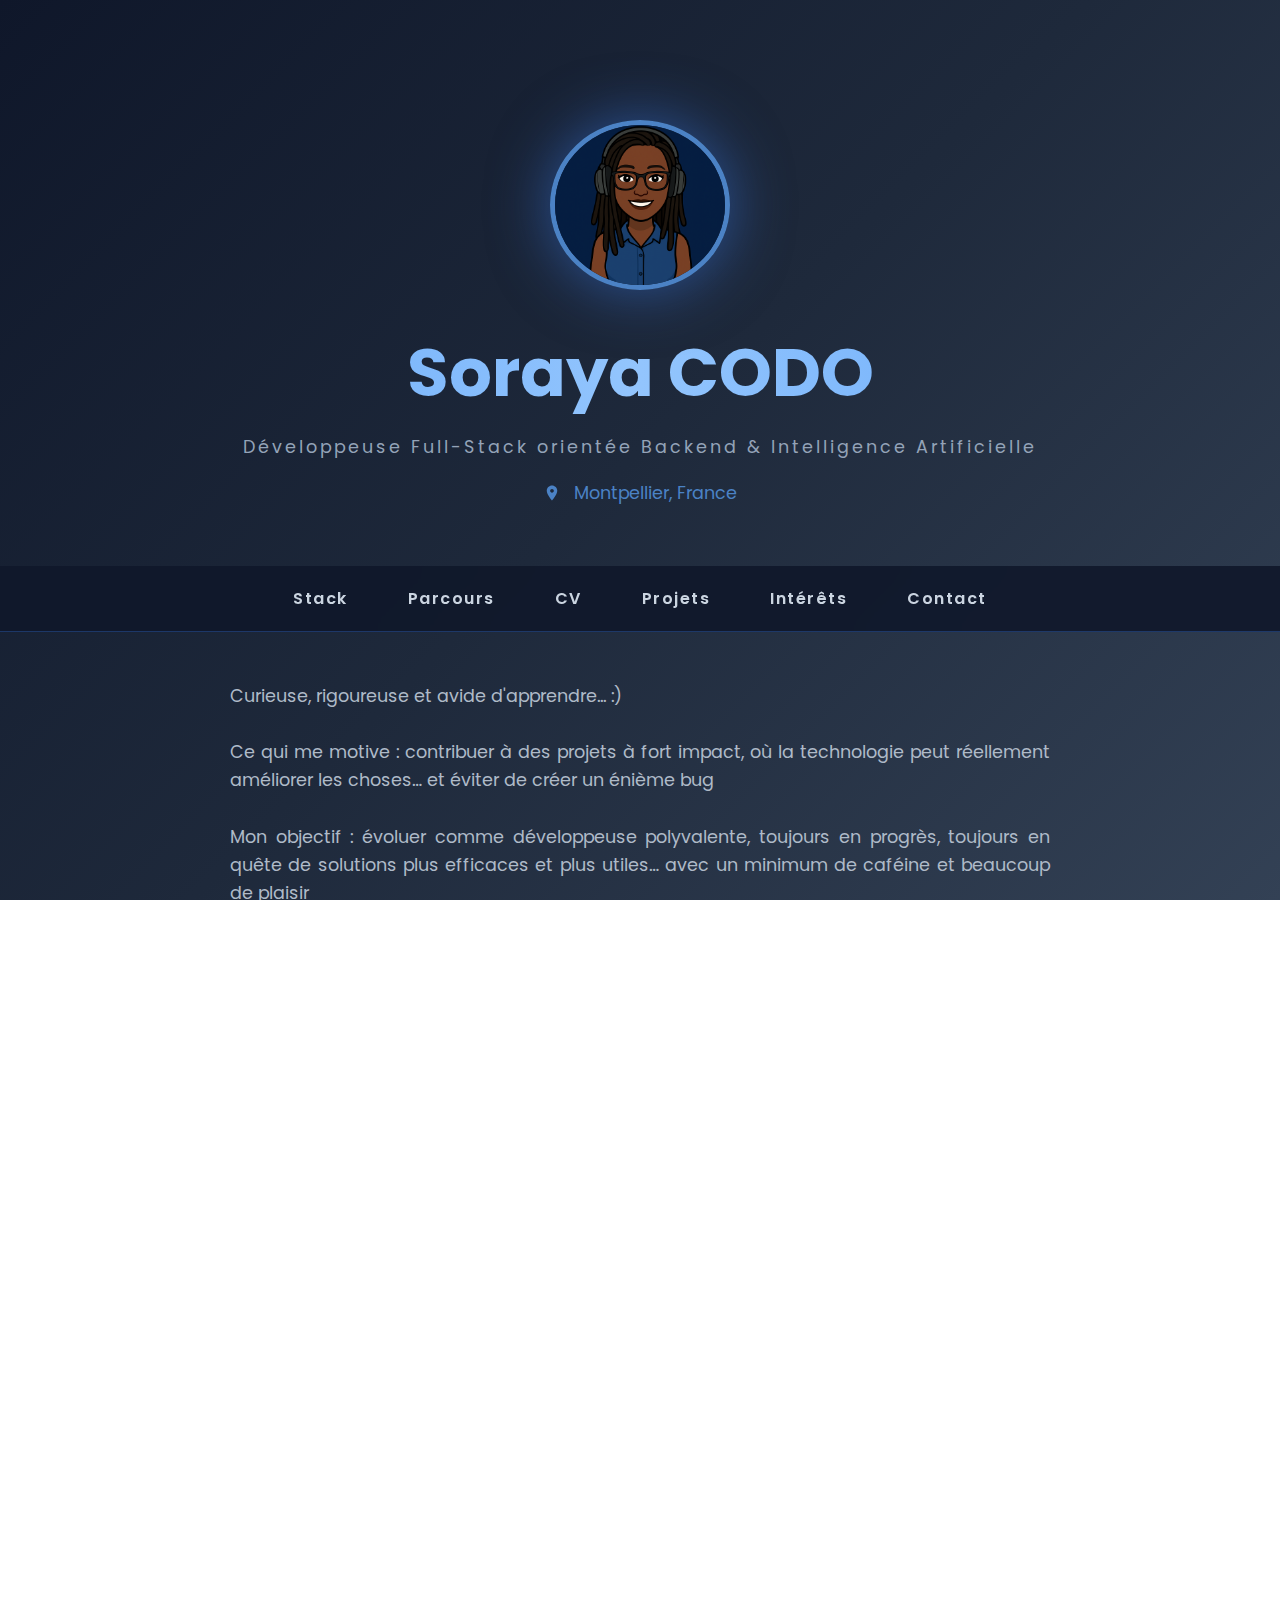
<file: index.html>
<!DOCTYPE html>
<html lang="fr">
<head>
    <meta charset="UTF-8">
    <meta name="viewport" content="width=device-width, initial-scale=1.0">
    <title>Portfolio – Soraya Codo</title>
    <link href="https://fonts.googleapis.com/css2?family=Poppins:wght@300;400;500;600;700&display=swap" rel="stylesheet">
    <style>
        :root {
            --marine: #0f172a;
            --marine-light: #1e293b;
            --box-name: #275a9c;
            --accent: #4b82c5;
            --accent-hover: #60a5fa;
            --text: #e2e8f0;
            --text-light: #94a3b8;
            --card: rgba(30, 41, 59, 0.7);
            --card-hover: rgba(51, 65, 85, 0.95);
        }

        * { margin: 0; padding: 0; box-sizing: border-box; }
        html, body {
            height: 100%;
            background: linear-gradient(135deg, #0f172a 0%, #1e293b 50%, #334155 100%);
            color: var(--text);
            font-family: 'Poppins', sans-serif;
            overflow-x: hidden;
        }
        body { min-height: 100vh; display: flex; flex-direction: column; position: relative; }

        canvas#particles { position: fixed; top: 0; left: 0; width: 100%; height: 100%; z-index: -1; opacity: 0.6; }

        .blob {
            position: absolute; border-radius: 50%; background: radial-gradient(circle, rgba(59,130,246,0.2), transparent);
            filter: blur(90px); z-index: -1; animation: float 25s infinite ease-in-out;
        }
        .blob1 { width: 600px; height: 600px; top: -200px; left: -200px; }
        .blob2 { width: 800px; height: 800px; bottom: -300px; right: -250px; animation-delay: 10s; }

        @keyframes float { 0%,100%{transform:translate(0,0) rotate(0deg)} 50%{transform:translate(100px,-100px) rotate(180deg)} }

        header {
            text-align: center; padding: 120px 20px 60px; position: relative; z-index: 2;
        }
        header img {
            width: 170px; height: 170px; border-radius: 50%; border: 5px solid var(--accent);
            box-shadow: 0 0 60px rgba(59,130,246,0.5); margin-bottom: 25px; object-fit: cover;
        }
        h1 {
            font-size: 4.2rem; font-weight: 700;
            background: linear-gradient(90deg, #60a5fa, #93c5fd, #60a5fa);
            -webkit-background-clip: text; -webkit-text-fill-color: transparent;
        }
        h2 { font-size: 1.1rem; color: var(--text-light); letter-spacing: 3px; font-weight: 400; margin-top: 10px; }

        .location {
            margin-top: 20px; font-size: 1.1rem; color: var(--accent);
        }
        .location svg { width: 18px; height: 18px; margin-right: 8px; vertical-align: -3px; }

        .about {
            text-align: justify; max-width: 900px; margin: 0 auto 80px; padding: 0 20px;
            font-size: 1.1rem; line-height: 1.6; color: #afbac8;
        }

        nav {
            position: sticky; top: 0; z-index: 100; background: rgba(15,23,42,0.9); backdrop-filter: blur(15px);
            padding: 20px 0; border-bottom: 1px solid rgba(59,130,246,0.3);
        }
        nav ul { display: flex; justify-content: center; gap: 60px; list-style: none; flex-wrap: wrap; }
        nav a { color: #cbd5e1; text-decoration: none; font-weight: 600; letter-spacing: 1.5px; position: relative; transition: 0.4s; }
        nav a::after { content: ''; position: absolute; width: 0; height: 2px; bottom: -10px; left: 50%; background: var(--accent); transition: 0.4s; }
        nav a:hover { color: var(--accent); }
        nav a:hover::after { width: 100%; left: 0; }

        .avatar {
            width: 180px;
            border-radius: 50%;
            opacity: 0;
            transition: opacity 0.6s ease-in-out;
        }
        .avatar.loaded { opacity: 1; }

        main { flex: 1; }
        section { padding: 50px 40px; max-width: 1500px; margin: 0 auto; }
        h3 { text-align: center; font-size: 2.5rem; margin-bottom: 70px; color: var(--accent); font-weight: 600; }

        /* === SECTION CV === */
        #cv { text-align: center; padding: 60px 40px; }
        .cv-buttons {
            display: flex; flex-wrap: wrap; gap: 25px; justify-content: center; margin: 50px 0;
        }
        .btn {
            display: inline-flex; align-items: center; gap: 14px; padding: 18px 36px; border-radius: 60px;
            font-weight: 600; font-size: 1.15rem; text-decoration: none; transition: all 0.4s ease;
            box-shadow: 0 12px 35px rgba(75,130,197,0.4);
        }
        .btn-preview {
            background: transparent; color: var(--accent); border: 2.5px solid var(--accent);
        }
        .btn-preview:hover {
            background: var(--accent); color: white; transform: translateY(-6px);
            box-shadow: 0 18px 50px rgba(75,130,197,0.6);
        }
        .btn-download {
            background: var(--accent); color: white;
        }
        .btn-download:hover {
            background: var(--accent-hover); transform: translateY(-6px);
            box-shadow: 0 18px 50px rgba(96,165,250,0.6);
        }
        .btn svg { width: 26px; height: 26px; }

        /* Popup CV */
        #cv-popup {
            display: none; position: fixed; top: 0; left: 0; width: 100%; height: 100%;
            background: rgba(0,0,0,0.95); z-index: 9999; justify-content: center; align-items: center;
            backdrop-filter: blur(15px);
        }
        #cv-popup.active { display: flex; }
        .cv-content {
            background: white; width: 90%; max-width: 1000px; height: 90vh; border-radius: 24px;
            overflow: hidden; box-shadow: 0 40px 120px rgba(0,0,0,0.8); position: absolute;
        }
        .cv-content iframe {
            width: 100%; height: 100%; border: none;
        }
        .cv-close {
            position: absolute; top: 18px; right: 22px; background: rgba(0,0,0,0.7); color: white;
            width: 48px; height: 48px; border-radius: 50%; display: flex; align-items: center; justify-content: center;
            font-size: 2rem; cursor: pointer; z-index: 10; transition: 0.3s;
        }
        .cv-close:hover { background: rgba(0,0,0,0.9); transform: scale(1.1); }

        .grid { display: grid; grid-template-columns: repeat(auto-fit, minmax(340px, 1fr)); gap: 35px; }
        .card { background: var(--card); backdrop-filter: blur(14px); border: 1px solid rgba(59,130,246,0.25); border-radius: 24px; padding: 38px; transition: all 0.5s ease; position: relative; overflow: hidden; }
        .card::before { content: ''; position: absolute; top: 0; left: 0; width: 100%; height: 5px; background: var(--accent); transform: translateX(-100%); transition: 0.8s; }
        .card:hover { transform: translateY(-18px); background: var(--card-hover); border-color: var(--accent); box-shadow: 0 30px 60px rgba(59,130,246,0.3); }
        .card:hover::before { transform: translateX(100%); }
        .card h4 { color: var(--box-name); margin-bottom: 22px; font-size: 1.6rem; }
        .card ul { list-style: none; line-height: 2.6; font-size: 1.02rem; }
        .card li::before { content: '>'; color: var(--accent); font-weight: bold; margin-right: 12px; }

        .timeline { max-width: 800px; margin: 0 auto; position: relative; padding-left: 40px; }
        .timeline::before { content: ''; position: absolute; left: 20px; top: 0; bottom: 0; width: 3px; background: var(--accent); opacity: 0.4; }
        .timeline-item { position: relative; margin-bottom: 60px; padding-left: 40px; }
        .timeline-item::before { content: ''; position: absolute; left: -8px; top: 8px; width: 16px; height: 16px; background: var(--accent); border-radius: 50%; border: 4px solid var(--marine-light); }
        .timeline-item h4 { color: var(--accent); font-size: 1.1rem; margin-bottom: 10px; }
        .timeline-item p { color: var(--text-light); font-size: 1.1rem; line-height: 1.7; }

        .interests { display: grid; grid-template-columns: repeat(auto-fit, minmax(260px, 1fr)); gap: 30px; max-width: 1400px; margin: 0 auto; }
        .interest-card { background: var(--card); border-radius: 20px; padding: 32px 24px; text-align: center; border: 1px solid rgba(59,130,246,0.2); transition: all 0.4s ease; }
        .interest-card:hover { transform: translateY(-12px); border-color: var(--accent); box-shadow: 0 25px 50px rgba(59,130,246,0.25); }
        .interest-card h4 { margin-top: 16px; color: var(--box-name); font-size: 1.3rem; }
        .interest-card p { margin-top: 12px; color: var(--text-light); font-size: 1rem; line-height: 1.6; }

        .projects-grid { display: grid; grid-template-columns: repeat(auto-fit, minmax(320px, 1fr)); gap: 35px; }
        .project-card { background: var(--card); border-radius: 24px; overflow: hidden; cursor: pointer; border: 1px solid rgba(59,130,246,0.2); transition: all 0.5s ease; position: relative; padding: 30px 30px 70px 30px; }
        .project-card:hover { transform: translateY(-15px); border-color: var(--accent); box-shadow: 0 25px 50px rgba(59,130,246,0.25); }
        .project-card h4 { font-size: 1.45rem; color: var(--box-name); margin-bottom: 12px; }
        .project-card p { color: var(--text-light); font-size: 0.98rem; margin-bottom: 20px; }
        .project-card::after { content: "Cliquez pour voir les détails"; position: absolute; bottom: 20px; left: 50%; transform: translateX(-50%); font-size: 0.9rem; color: var(--accent); font-weight: 500; opacity: 0.9; }
        .project-card::before { content: ""; position: absolute; bottom: 22px; left: calc(50% + 80px); width: 10px; height: 10px; border-top: 2.5px solid var(--accent); border-right: 2.5px solid var(--accent); transform: rotate(45deg); opacity: 0.9; }
        .project-card:hover::before { animation: bounce 1.5s infinite; }
        @keyframes bounce { 0%,100%{transform: translateX(0) rotate(45deg)} 50%{transform: translateX(6px) rotate(45deg)} }

        .modal { display: none; position: fixed; top: 0; left: 0; width: 100%; height: 100%; background: rgba(0,0,0,0.95); justify-content: center; align-items: center; z-index: 9999; backdrop-filter: blur(12px); }
        .modal-content { background: #1e293b; padding: 50px; border-radius: 28px; max-width: 800px; width: 90%; max-height: 90vh; overflow-y: auto; border: 2px solid var(--accent); position: relative; box-shadow: 0 20px 80px rgba(59,130,246,0.4); }
        .close { position: absolute; top: 20px; right: 25px; font-size: 2.5rem; color: var(--accent); cursor: pointer; }
        .close:hover { transform: scale(1.2); }

        footer { padding: 70px 20px 40px; text-align: center; background: rgba(15, 23, 42, 0.95); border-top: 1px solid rgba(59,130,246,0.3); }
        footer a { color: var(--accent); text-decoration: none; font-weight: 600; margin: 0 12px; }
        footer p { margin: 20px 0 10px; font-size: 1.2rem; line-height: 2; }
        footer .copyright { margin-top: 30px; font-size: 0.95rem; color: var(--text-light); }

        @media (max-width: 768px) {
            h1 { font-size: 3.2rem; }
            header { padding: 100px 20px 60px; }
            nav ul { gap: 30px; }
            .project-card::after { font-size: 0.85rem; }
            .project-card::before { width: 9px; height: 9px; left: calc(50% + 70px); }
            .cv-buttons { flex-direction: column; align-items: center; }
        }
    </style>
</head>
<body>

<canvas id="particles"></canvas>
<div class="blob blob1"></div>
<div class="blob blob2"></div>

<header>
    <img id="profile-avatar" src="" alt="Avatar" class="avatar loaded">
    <h1>Soraya CODO</h1>
    <h2>Développeuse Full-Stack orientée Backend & Intelligence Artificielle</h2>
    <div class="location">
        <svg fill="currentColor" viewBox="0 0 24 24"><path d="M12 2C8.13 2 5 5.13 5 9c0 5.25 7 13 7 13s7-7.75 7-13c0-3.87-3.13-7-7-7zm0 9.5c-1.38 0-2.5-1.12-2.5-2.5s1.12-2.5 2.5-2.5 2.5 1.12 2.5 2.5-1.12 2.5-2.5 2.5z"/></svg>
        Montpellier, France
    </div>
</header>

<nav>
    <ul>
        <li><a href="#skills">Stack</a></li>
        <li><a href="#education">Parcours</a></li>
        <li><a href="#cv">CV</a></li>
        <li><a href="#projects">Projets</a></li>
        <li><a href="#interests">Intérêts</a></li>
        <li><a href="#contact">Contact</a></li>
    </ul>
</nav>

<main>
    <section class="about" style="padding-top: 50px;">
        <div class="about">
            Curieuse, rigoureuse et avide d'apprendre... :)<br><br>
            Ce qui me motive : contribuer à des projets à fort impact, où la technologie peut réellement améliorer les choses… et éviter de créer un énième bug<br><br>
            Mon objectif : évoluer comme développeuse polyvalente, toujours en progrès, toujours en quête de solutions plus efficaces et plus utiles… avec un minimum de caféine et beaucoup de plaisir
        </div>
    </section>

    <!--SECTION CV -->
    <section id="cv">
        <h3>Mon CV</h3>
        <div class="cv-buttons">
            <a href="#" id="open-cv" class="btn btn-preview">
                <svg fill="currentColor" viewBox="0 0 24 24"><path d="M12 4.5C7 4.5 2.73 7.61 1 12c1.73 4.39 6 7.5 11 7.5s9.27-3.11 11-7.5c-1.73-4.39-6-7.5-11-7.5zM12 17c-2.76 0-5-2.24-5-5s2.24-5 5-5 5 2.24 5 5-2.24 5-5 5zm0-8c-1.66 0-3 1.34-3 3s1.34 3 3 3 3-1.34 3-3-1.34-3-3-3z"/></svg>
                Voir mon CV
            </a>
            <a href="./assets/files/CV_june_Soraya_Codo_data_alternance.pdf" download 
                style="
                        padding:14px 32px;
                        font-size:1.2rem;
                        font-weight:600;
                        background:var(--accent);
                        color:white;
                        text-decoration:none;
                        border-radius:14px;
                        box-shadow:0 8px 25px rgba(59,130,246,0.35);
                        transition:0.25s;
                "
                onmouseover="this.style.transform='scale(1.05)'; this.style.boxShadow='0 12px 32px rgba(59,130,246,0.45)';"
                onmouseout="this.style.transform='scale(1)'; this.style.boxShadow='0 8px 25px rgba(59,130,246,0.35)';"
                >
                    📄 Télécharger mon CV
            </a>
        </div>
    </section>

    <section id="skills">
        <h3>Stack Technologique</h3>
        <div class="grid">
            <div class="card">
                <h4>Langages & Frameworks</h4>
                <ul>
                    <li><strong>C</strong> / <strong>C++</strong></li>
                    <li><strong>Python</strong> – backend, IA, scripts, automatisation</li>
                    <li><strong>Django</strong> + <strong>Django REST Framework</strong></li>
                    <li><strong>JavaScript</strong> / <strong>Node.js</strong></li>
                    <li><strong>ReactJs</strong></li>
                    <li><strong>SQL & DAX (Power BI)</strong></li>
                    <li><strong>HTML</strong> / <strong>CSS</strong></li>
                    <li><strong>Docker</strong> – conteneurisation</li>
                </ul>
            </div>
            <div class="card">
                <h4>Bases de données</h4>
                <ul>
                    <li><strong>MongoDB</strong> (NoSQL)</li>
                    <li><strong>MySQL / PostgreSQL</strong></li>
                    <li>Bases relationnelles via <strong>Django</strong></li>
                    <li>Conception de schémas & migrations</li>
                </ul>
            </div>
            <div class="card">
                <h4>Data • IA • Machine Learning</h4>
                <ul>
                    <li>NumPy • pandas • scikit-learn</li>
                    <li>NLP (traitement du langage naturel)</li>
                    <li>Pipelines complets : scraping → nettoyage → analyse → prédiction</li>
                    <li>Whisper + FFMPEG (transcription audio/vidéo)</li>
                </ul>
            </div>
            <div class="card">
                <h4>Web • Scraping • Automatisation</h4>
                <ul>
                    <li>Scraping avancé (Selenium, requests)</li>
                    <li>Automatisation de tâches répétitives</li>
                    <li>APIs REST • Webhooks • Intégrations tierces</li>
                    <li>OAuth2 (Youtube, Google, Linkedin…)</li>
                    <li><strong>Celery</strong> + Redis (tâches asynchrones)</li>
                </ul>
            </div>
            <div class="card">
                <h4>Outils • DevOps • BI</h4>
                <ul>
                    <li><strong>Power BI</strong></li>
                    <li><strong>Azure</strong> (bases : VMs, Blob, Functions)</li>
                    <li><strong>Git</strong> & GitHub Actions (CI/CD)</li>
                    <li>Docker • Docker Compose</li>
                    <li>Postman • Swagger</li>
                </ul>
            </div>
            <div class="card">
                <h4>Politique de Tests & CI/CD</h4>
                <ul>
                    <li><strong>Tests unitaires :</strong> couverture des fonctions critiques, logique métier, services, utils.</li>
                    <li><strong>Tests fonctionnels :</strong> vérification complète des workflows utilisateur et endpoints API.</li>
                    <li><strong>Tests d’intégration :</strong> interactions entre services, base de données, APIs externes.</li>
                    <li><strong>Mocking & fixtures :</strong> isolation des dépendances, reproductibilité des scénarios.</li>
                    <li><strong>CI/CD :</strong> automatisation des tests, linting et déploiements (GitHub Actions / Docker).</li>
                </ul>
            </div>
            
            <div class="card">
                <h4>Collaboration</h4>
                <ul>
                    <li><strong>Notion</strong>, <strong>Confluence</strong> ou <strong>GitHub Wiki</strong>.</li>
                    <li><strong>Figma</strong></li>
                    <li><strong>Gestion du code & collaboration technique :</strong> collaboration via <strong>GitHub</strong>, <strong>GitLab</strong>, <strong>Azure</strong></li>
                </ul>
            </div>
        </div>
    </section>

    <section id="education">
        <h3>Parcours académique</h3>
        <div class="timeline">
            <div class="timeline-item">
                <h4>Master — Intelligence Artificielle & Data Management</h4>
                <p><strong>IASchool / Nexa Digital School — Lyon</strong></p>
            </div>
            <div class="timeline-item">
                <h4>Cours externes</h4>
                <p>Université de Laval — Mathématiques pour les affaires</p>
                <p>Udemy — PowerBI</p>
            </div>
            <div class="timeline-item">
                <h4>Bachelor — Computer Science</h4>
                <p>Epitech Technology — Pédagogie par projet<br>Développement avancé • Autonomie totale et gestion de projets</p>
            </div>
        </div>
    </section>

    <section id="projects">
        <h3>Quelques projets réalisés</h3>
        <div class="projects-grid" id="projects-container"></div>
    </section>

    <section id="interests">
        <h3>Centres d’intérêt</h3>
        <div class="interests">
            <div class="interest-card">
                <h4>Nature</h4>
                <p>Découvertes de nouveaux paysages et impacts sur l'être humain</p>
            </div>
            <div class="interest-card">
                <h4>Psychologie et santé mentale</h4>
                <p>Comprendre les comportements humains et promouvoir le bien-être</p>
            </div>
            <div class="interest-card">
                <h4>Histoire</h4>
                <p>Civilisations passées et leurs influences sur le présent</p>
            </div>
            <div class="interest-card">
                <h4>Musique</h4>
                <p>Écoute variée et découverte de nouveaux genres avec une préférence pour le Soul, le RnB, le Rap…</p>
            </div>
            <div class="interest-card">
                <h4>Lecture</h4>
                <p>Exploration de divers genres littéraires et développement personnel (Jusqu'ici, gros coup de coeur pour Paulo Coelho, Lise Bourbeau, Mark Manson…)</p>
            </div>
        </div>
    </section>
</main>

<footer id="contact">
    <p>
        <a href="https://www.linkedin.com/in/soraya-codo-537b7b195" target="_blank">LinkedIn</a> •
        <a href="https://github.com/soraya-21" target="_blank">GitHub</a> •
        <a href="https://gitlab.com/Soraya_Anais" target="_blank">GitLab</a>
    </p>
    <p><a href="mailto:sorayacodo4@gmail.com">sorayacodo4@gmail.com</a></p>
    <div class="copyright">© 2025 Soraya Codo – Portfolio personnel</div>
</footer>

<!-- POPUP CV -->
<div id="cv-popup">
    <div class="cv-content">
        <div class="cv-close" id="close-cv">×</div>
        <iframe src="./assets/files/CV_june_Soraya_Codo_data_alternance.pdf" title="CV Soraya Codo"></iframe>
    </div>
</div>

<!-- Modal projets -->
<div id="modal-template" class="modal">
    <div class="modal-content">
        <span class="close">×</span>
        <h3 class="modal-title"></h3>
        <div class="modal-images" style="margin: 20px 0;"></div>
        <p class="modal-desc" style="margin: 30px 0; font-size: 1.1rem; line-height: 1.7;"></p>
        <p class="modal-tech" style="color: var(--accent); font-weight: 600;"></p>
    </div>
</div>

<script>
// Avatar aléatoire
const avatars = [
    "./assets/images/avatar_soraya_blue_1_portfolio.png",
    "./assets/images/avatar_soraya_blue_2_portfolio.png",
    "./assets/images/avatar_soraya_blue_portfolio.png",
    "./assets/images/avatar_soraya_portfolio.png"
];
const imgAvatar = document.getElementById("profile-avatar");
const randomAvatar = avatars[Math.floor(Math.random() * avatars.length)];
imgAvatar.onload = () => imgAvatar.classList.add("loaded");
imgAvatar.src = randomAvatar;

// Popup CV
document.getElementById('open-cv').addEventListener('click', e => {
    e.preventDefault();
    document.getElementById('cv-popup').classList.add('active');
});
document.getElementById('close-cv').addEventListener('click', () => {
    document.getElementById('cv-popup').classList.remove('active');
});
document.getElementById('cv-popup').addEventListener('click', e => {
    if (e.target === document.getElementById('cv-popup')) {
        document.getElementById('cv-popup').classList.remove('active');
    }
});

// Particules + Projets (ton code 100% intact)
const canvas = document.getElementById('particles');
const ctx = canvas.getContext('2d');
canvas.width = window.innerWidth; canvas.height = window.innerHeight;
let particles = []; const num = 120;
class Particle {
    constructor() {
        this.x = Math.random() * canvas.width;
        this.y = Math.random() * canvas.height;
        this.size = Math.random() * 2.5 + 0.8;
        this.speedX = Math.random() * 0.6 - 0.3;
        this.speedY = Math.random() * 0.6 - 0.3;
    }
    update() {
        this.x += this.speedX; this.y += this.speedY;
        if (this.x > canvas.width || this.x < 0) this.speedX *= -1;
        if (this.y > canvas.height || this.y < 0) this.speedY *= -1;
    }
    draw() {
        ctx.fillStyle = 'rgba(59, 130, 246, 0.8)';
        ctx.beginPath();
        ctx.arc(this.x, this.y, this.size, 0, Math.PI * 2);
        ctx.fill();
    }
}
function init() { particles = []; for (let i = 0; i < num; i++) particles.push(new Particle()); }
init();
function animate() {
    ctx.clearRect(0, 0, canvas.width, canvas.height);
    particles.forEach(p => { p.update(); p.draw(); });
    requestAnimationFrame(animate);
}
animate();
window.addEventListener('resize', () => { canvas.width = window.innerWidth; canvas.height = window.innerHeight; init(); });

const projects = [
    { title: "Champions League Stats", short: "Analyse et comparaisons des stats des joueurs par équipe, pays, league...", desc: "Analyse détaillée des performances des joueurs et équipes en Ligue des Champions, avec visualisations et comparaisons avancées.", tech: "Python, Pandas, NumPy, plotly, streamlit", images: ["./assets/images/champiosn_league_4.png", "./assets/images/champiosn_league_2.png"] },
    { title: "PowerBI", short: "Dashboards Power BI + DAX + SQL + Python.", desc: "Dashboards Power BI de monitoring d'activités commerciales", tech: "Power BI, Python, SQL, DAX", images: ["./assets/images/powerBi_adventure_works (1).png", "./assets/images/powerBi_adventure_works (2).png"] },
    { title: "Dashboard Temps Réel – NASA APOD + Météo", short: "Tableau de bord interactif affichant la météo en direct et l’image NASA du jour.", desc: "Dashboard dynamique affichant la météo en temps réel (API OpenWeatherMap) et l’image astronomique du jour (NASA APOD). Données rafraîchies automatiquement, composants réactifs et gestion des erreurs réseau.", tech: "NodeJs, API NASA, OpenWeatherMap, docker"},
    { title: "AREA – Automatisation & Interconnexions", short: "Plateforme type IFTTT avec Node, React, Docker.", desc: "Plateforme type IFTTT permettant d'automatiser des actions entre services (API, periodic tasks, webhooks).", tech: "Node, React, Docker, API, Webhooks, SMTP, OAUTH" },
    { title: "Radiant – Conseils personnalisés & recommandations produits", short: "Interactions web basées IA.", desc: "Collecte d'informations utilisateur et génération de conseils personnalisés avec recommandations de produits en stock.", tech: "Python, OpenApi, ReactJs" },
    { title: "Analyse Bitcoin & Ethereum", short: "Pipeline data complet et analyses ML.", desc: "Scraping, nettoyage, analyses statistiques, visualisations.", tech: "Python, Pandas, NumPy, plotly" },
    { title: "E-learning", short: "Formation en ligne sur les basiques du développement web.", desc: "Plateforme interactive pour apprendre les fondamentaux du développement web, avec exercices et suivi personnalisé.", tech: "Python, HTML/CSS/JS, SMTP" },
    { title: "Geo-Monitoring", short: "Cartographie et suivi géographique des produits surveillés.", desc: "Plateforme de monitoring géographique en temps réel et suivi détaillé de chaque produit dans toutes les zones surveillées", tech: "Python, Django, Celery" },
    { title: "Chatbot Python + MongoDB", short: "Chatbot intelligent avec mémoire de contexte.", desc: "Chatbot avec mémoire de contexte, recherche produit, synonymes d’intention et autocorrection.", tech: "Python, MongoDB, NLP" },
    { title: "Scraping", short: "Scraper automatisé basé sur différentes sources.", desc: "Récupération automatisée d’informations.", tech: "Python, Scraping" },
    { title: "Export PDF Cartes d'identité – Django", short: "Génération automatique de cartes format bancaire en PDF.", desc: "Génération automatisée de PDFs avec photo, QR code, informations administratives.", tech: "Python, Django, PDF, QR Code" }
];

const container = document.getElementById('projects-container');
const modalTemplate = document.getElementById('modal-template');

projects.forEach(proj => {
    const card = document.createElement('div');
    card.className = 'project-card';
    card.innerHTML = `<h4>${proj.title}</h4><p>${proj.short}</p>`;
    container.appendChild(card);

    const modal = modalTemplate.cloneNode(true);
    modal.id = '';
    modal.style.display = 'none';
    modal.querySelector('.modal-title').textContent = proj.title;
    modal.querySelector('.modal-desc').textContent = proj.desc;
    modal.querySelector('.modal-tech').textContent = 'Technologies : ' + proj.tech;
    
    const imagesDiv = modal.querySelector('.modal-images');
    if (proj.images && proj.images.length > 0) {
        proj.images.forEach(src => {
            const img = document.createElement('img');
            img.src = src;
            img.alt = proj.title;
            img.style.cssText = 'width:100%; border-radius:16px; margin:12px 0; transition:0.3s;';
            img.onmouseover = () => img.style.transform = 'scale(1.03)';
            img.onmouseout = () => img.style.transform = 'scale(1)';
            imagesDiv.appendChild(img);
        });
    } else {
        imagesDiv.style.display = "none";
    }

    document.body.appendChild(modal);

    card.onclick = () => modal.style.display = 'flex';
    modal.querySelector('.close').onclick = () => modal.style.display = 'none';
    modal.onclick = e => { if (e.target === modal) modal.style.display = 'none'; };
});
</script>
</body>
</html>
</file>
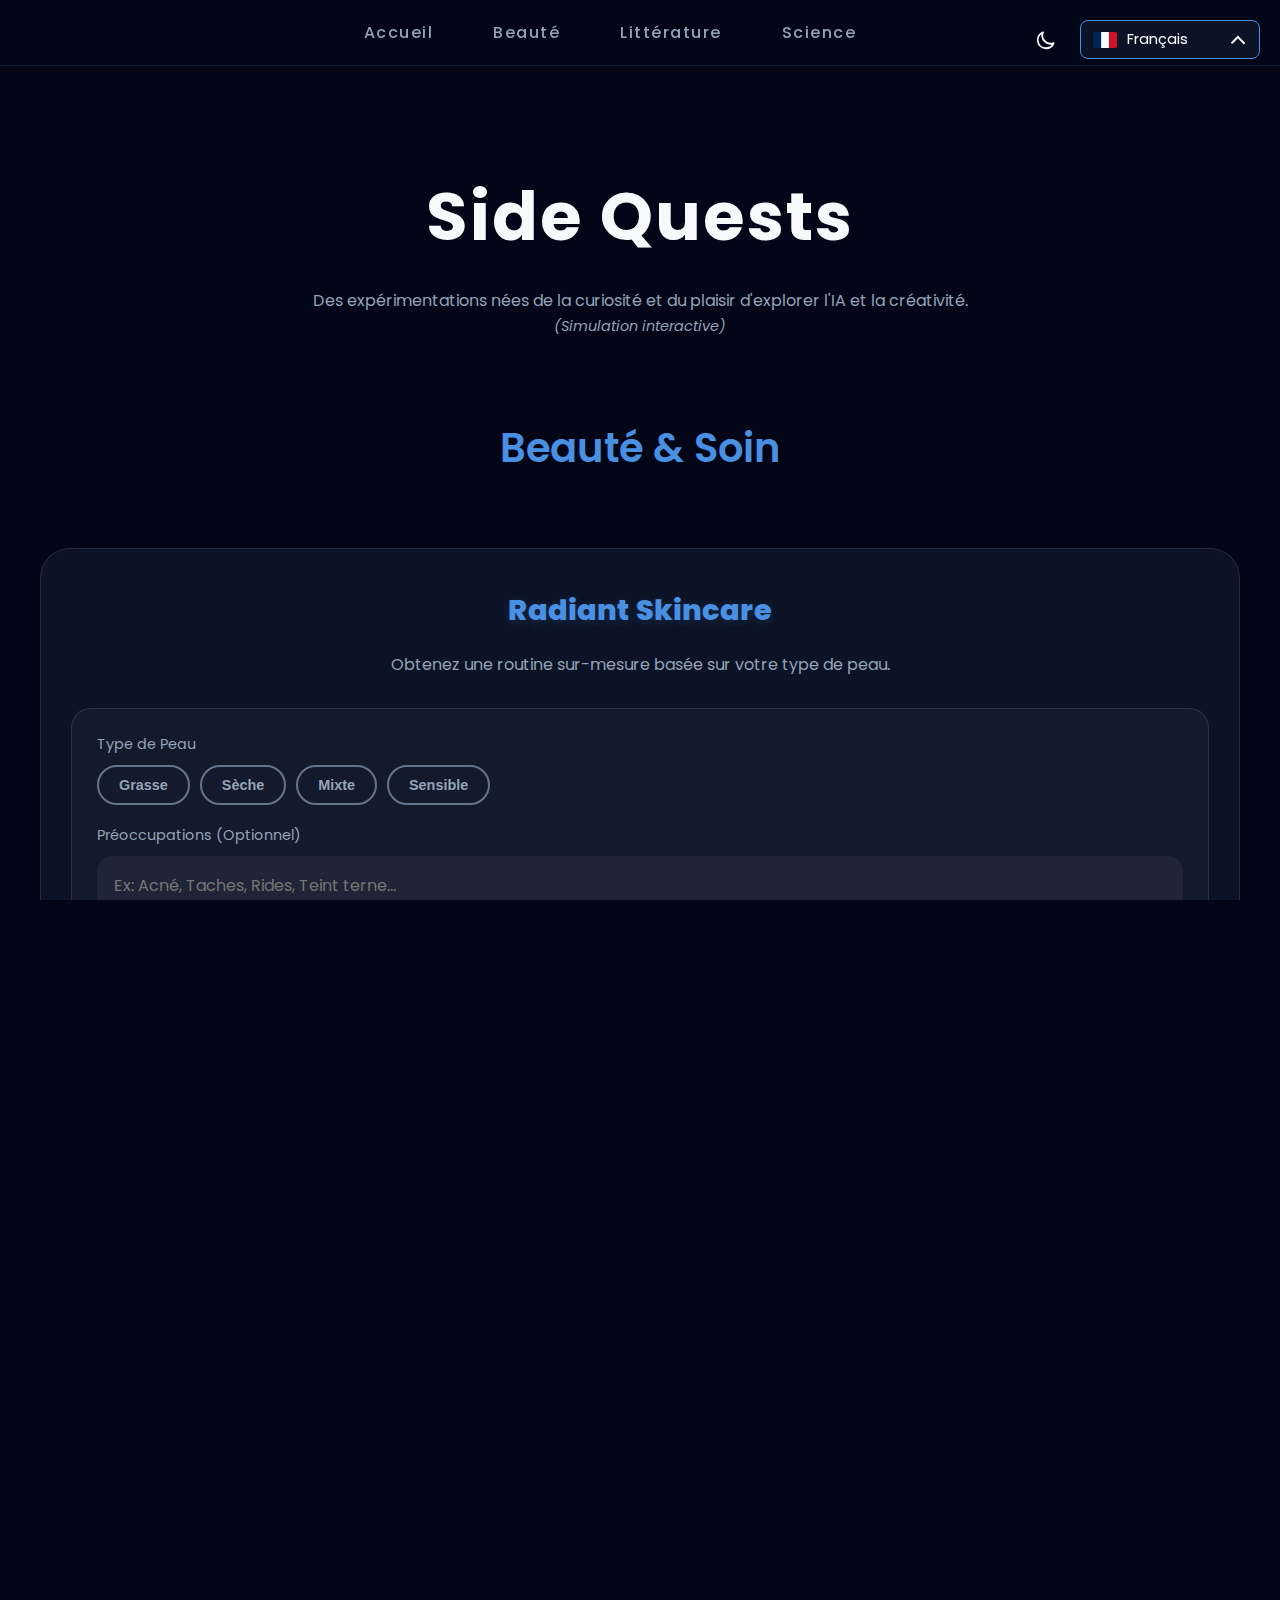
<file: side-quests.html>
<!DOCTYPE html>
<html lang="fr">
<head>
    <meta charset="UTF-8">
    <meta name="viewport" content="width=device-width, initial-scale=1.0">
    <title>Side Quests | Soraya Codo - Expérimentations IA & Web</title>
    <meta name="description" content="Explorez les Side Quests de Soraya Codo : des expérimentations interactives mêlant Intelligence Artificielle, Poésie et Beauté (Skincare).">

    <!-- Open Graph / Facebook -->
    <meta property="og:type" content="website">
    <meta property="og:url" content="https://sorayacodo.com/side-quests.html">
    <meta property="og:title" content="Side Quests | Soraya Codo - Expérimentations IA & Web">
    <meta property="og:description" content="Explorez les Side Quests de Soraya Codo : des expérimentations interactives mêlant Intelligence Artificielle, Poésie et Beauté (Skincare).">
    <meta property="og:image" content="assets/images/avatar_soraya_blue_portfolio.png">

    <!-- Twitter -->
    <meta property="twitter:card" content="summary_large_image">
    <meta property="twitter:url" content="https://sorayacodo.com/side-quests.html">
    <meta property="twitter:title" content="Side Quests | Soraya Codo - Expérimentations IA & Web">
    <meta property="twitter:description" content="Explorez les Side Quests de Soraya Codo : des expérimentations interactives mêlant Intelligence Artificielle, Poésie et Beauté (Skincare).">
    <meta property="twitter:image" content="assets/images/avatar_soraya_blue_portfolio.png">

    <link href="https://fonts.googleapis.com/css2?family=Poppins:wght@300;400;500;600;700&display=swap" rel="stylesheet">
    <link rel="stylesheet" href="css/style.css">
    <style>
        .quest-grid { display: grid; grid-template-columns: repeat(auto-fit, minmax(350px, 1fr)); gap: 40px; }
        
        .quest-card { 
            background: var(--card); 
            border-radius: 30px; 
            padding: 40px 30px; 
            transition: all 0.4s cubic-bezier(0.175, 0.885, 0.32, 1.275); 
            position: relative; 
            overflow: visible; 
            box-shadow: 0 10px 30px rgba(0,0,0,0.05);
            border: 1px solid rgba(255,255,255,0.1);
        }
        
        /* Sophisticated Professional Hover Effect */
        .quest-card {
            transition: transform 0.4s ease, box-shadow 0.4s ease, border-color 0.4s ease;
        }

        .quest-card::after {
            content: '';
            position: absolute;
            inset: 0;
            border-radius: 30px;
            box-shadow: 0 0 20px rgba(255, 255, 255, 0.05);
            opacity: 0;
            transition: opacity 0.4s ease;
            z-index: -1;
        }

        .quest-card:hover { 
            transform: translateY(-5px); 
            background: var(--card-hover); 
            border-color: rgba(255, 255, 255, 0.2); /* Subtle Light Border */
            box-shadow: 0 15px 30px rgba(0, 0, 0, 0.3); /* Deep Shadow for Depth */
        }
        
        [data-theme="light"] .quest-card:hover {
            border-color: rgba(0, 0, 0, 0.1);
            box-shadow: 0 15px 30px rgba(0, 0, 0, 0.1);
        }

        .quest-card:hover::after { opacity: 1; }
        
        /* Removed borderRotate animation */

        .quest-header { text-align: center; margin-bottom: 20px; display: flex; flex-direction: column; align-items: center; }
        
        .quest-title { 
            font-size: 1.8rem; 
            font-weight: 800; 
            color: var(--accent);
            margin: 0;
            text-shadow: 0 2px 10px color-mix(in srgb, var(--accent), transparent 80%);
        }
        
        .quest-desc { 
            font-size: 1rem; 
            color: var(--text-light); 
            margin-bottom: 30px; 
            line-height: 1.6; 
            text-align: center; 
            transition: color 0.3s;
        }

        /* Improve visibility on hover */
        .quest-card:hover .quest-desc { color: var(--text); }
        .quest-card:hover .quest-input-area p { color: var(--text); }
        
        .quest-input-area { background: rgba(255,255,255,0.03); padding: 25px; border-radius: 20px; margin-bottom: 20px; border: 1px solid rgba(255,255,255,0.1); }
        [data-theme="light"] .quest-input-area { background: rgba(0,0,0,0.03); border-color: rgba(0,0,0,0.05); }
        
        .quest-input { 
            width: 100%; 
            background: rgba(255,255,255,0.05); 
            border: 2px solid transparent; 
            border-radius: 15px;
            padding: 15px; 
            color: var(--text); 
            font-family: 'Poppins', sans-serif; 
            font-size: 1rem; 
            margin-bottom: 20px; 
            outline: none; 
            transition: 0.3s;
        }
        [data-theme="light"] .quest-input { background: rgba(0,0,0,0.05); }
        .quest-input:focus { border-color: var(--accent); background: transparent; transform: scale(1.02); }
        
        .quest-btn { 
            background: linear-gradient(90deg, var(--accent), var(--accent-hover));
            color: white; 
            border: none; 
            padding: 15px 30px; 
            border-radius: 50px; 
            cursor: pointer; 
            font-weight: 700; 
            transition: 0.3s; 
            width: 100%; 
            font-size: 1rem;
            box-shadow: 0 5px 20px color-mix(in srgb, var(--accent), transparent 70%);
        }
        .quest-btn:hover { transform: scale(1.02); box-shadow: 0 10px 25px color-mix(in srgb, var(--accent), transparent 50%); filter: brightness(1.1); }
        
        .quest-result { min-height: 60px; margin-top: 25px; padding: 20px; border-radius: 15px; background: color-mix(in srgb, var(--accent), transparent 90%); font-size: 1rem; color: var(--text); display: none; text-align: center; border: 1px dashed var(--accent); }
        .quest-result.visible { display: block; animation: popIn 0.5s cubic-bezier(0.68, -0.55, 0.265, 1.55); }
        
        .quest-options { display: flex; gap: 10px; margin-bottom: 20px; flex-wrap: wrap; justify-content: center; }
        .quest-option-btn { background: transparent; border: 2px solid var(--accent-secondary); color: var(--text-light); padding: 10px 20px; border-radius: 50px; cursor: pointer; transition: 0.3s; font-size: 0.9rem; font-weight: 600; }
        .quest-option-btn:hover, .quest-option-btn.active { background: var(--accent); color: white; border-color: var(--accent); transform: scale(1.1); }

        .theme-chip {
            display: inline-block;
            border: 1px solid var(--accent-secondary);
            border-radius: 20px;
            padding: 8px 16px;
            font-size: 0.9rem;
            margin: 5px;
            cursor: pointer;
            transition: all 0.3s ease;
            background: rgba(255, 255, 255, 0.05);
            color: var(--text-light);
            user-select: none;
        }
        .theme-chip:hover {
            background: var(--accent);
            color: white;
            border-color: var(--accent);
            transform: translateY(-2px);
            box-shadow: 0 5px 15px rgba(0,0,0,0.2);
        }

        @keyframes popIn { 0% { opacity: 0; transform: scale(0.5); } 100% { opacity: 1; transform: scale(1); } }
    </style>
</head>
<body>

<canvas id="particles"></canvas>

<nav>
    <ul>
        <li><a href="index.html" data-i18n="nav.home">Accueil</a></li>
        <li><a href="#beauty" data-i18n="side_quests.beauty.title">Beauté</a></li>
        <li><a href="#poetry" data-i18n="side_quests.literature.title">Littérature</a></li>
        <li><a href="#science" data-i18n="side_quests.science.title">Science</a></li>
        <li><a href="side-quests.html" class="nav-highlight" style="display: none;">
            <svg style="width: 18px; height: 18px;" fill="currentColor" viewBox="0 0 24 24" xmlns="http://www.w3.org/2000/svg">
                <path d="M12 2C6.48 2 2 6.48 2 12s4.48 10 10 10 10-4.48 10-10S17.52 2 12 2zm1 15h-2v-2h2v2zm0-4h-2V7h2v6z"/>
            </svg>
            <span data-i18n="side_quests.title">Side Quests</span>
        </a></li> <!-- Hidden on self, visible on index -->
    </ul>

    <div class="lang-selector">
        <button id="theme-toggle" class="theme-btn" aria-label="Toggle Dark/Light Mode">
            <!-- Sun Icon -->
            <svg class="sun-icon" fill="none" stroke="currentColor" viewBox="0 0 24 24" xmlns="http://www.w3.org/2000/svg"><path stroke-linecap="round" stroke-linejoin="round" stroke-width="2" d="M12 3v1m0 16v1m9-9h-1M4 12H3m15.364 6.364l-.707-.707M6.343 6.343l-.707-.707m12.728 0l-.707.707M6.343 17.657l-.707.707M16 12a4 4 0 11-8 0 4 4 0 018 0z"></path></svg>
            <!-- Moon Icon -->
            <svg class="moon-icon" fill="none" stroke="currentColor" viewBox="0 0 24 24" xmlns="http://www.w3.org/2000/svg"><path stroke-linecap="round" stroke-linejoin="round" stroke-width="2" d="M20.354 15.354A9 9 0 018.646 3.646 9.003 9.003 0 0012 21a9.003 9.003 0 008.354-5.646z"></path></svg>
        </button>
        <div class="custom-select-wrapper">
            <div class="custom-select">
                <div class="custom-select-trigger">
                    <div class="select-content">
                        <img id="selected-flag" src="" alt="flag" class="flag-icon">
                        <span id="selected-lang-text"></span>
                    </div>
                    <div class="arrow"></div>
                </div>
                <div class="custom-options">
                    <!-- Options will be populated by JS -->
                </div>
            </div>
        </div>
        <!-- Hidden select for fallback/logic -->
        <select id="language-select" style="display: none;">
            <option value="fr">Français</option>
            <option value="en">English</option>
            <option value="yo">Yorùbá</option>
            <option value="zh">中文</option>
            <option value="ja">日本語</option>
            <option value="ko">한국어</option>
        </select>
    </div>
</nav>

<main style="padding-top: 50px;">
    <section>
        <h1 style="text-align: center; margin-bottom: 20px;" data-i18n="side_quests.title">Side Quests</h1>
        <p style="text-align: center; color: var(--text-light); margin-bottom: 60px; max-width: 700px; margin-left: auto; margin-right: auto;">
            <span data-i18n="side_quests.subtitle">Des expérimentations nées de la curiosité et du plaisir d'explorer l'IA et la créativité.</span> <br>
            <em style="font-size: 0.9rem;" data-i18n="side_quests.simulation">(Simulation interactive)</em>
        </p>

        <!-- Beauté & Soin -->
<h3 id="beauty" style="margin-top: 80px;" data-i18n="side_quests.beauty.title">Beauté & Soin</h3>
<div class="quest-grid">
    <!-- Tool 5: Radiant Skincare -->
    <div class="quest-card">
        <div class="quest-header">
            <div class="quest-title" data-i18n="side_quests.beauty.radiant.title">Radiant Skincare</div>
        </div>
        <p class="quest-desc" data-i18n="side_quests.beauty.radiant.desc">Obtenez une routine sur-mesure basée sur votre type de peau.</p>
        <div class="quest-input-area">
            <p style="margin-bottom: 10px; font-size: 0.9rem; color: var(--text-light);" data-i18n="side_quests.beauty.radiant.skin_type_label">Type de Peau</p>
            <div class="quest-options" style="justify-content: flex-start;">
                <button class="quest-option-btn" onclick="selectSkinType(this, 'oily')" data-i18n="side_quests.beauty.radiant.options.oily">Grasse</button>
                <button class="quest-option-btn" onclick="selectSkinType(this, 'dry')" data-i18n="side_quests.beauty.radiant.options.dry">Sèche</button>
                <button class="quest-option-btn" onclick="selectSkinType(this, 'combo')" data-i18n="side_quests.beauty.radiant.options.combo">Mixte</button>
                <button class="quest-option-btn" onclick="selectSkinType(this, 'sensitive')" data-i18n="side_quests.beauty.radiant.options.sensitive">Sensible</button>
            </div>
            
            <p style="margin-bottom: 10px; font-size: 0.9rem; color: var(--text-light); margin-top: 15px;" data-i18n="side_quests.beauty.radiant.concerns_label">Préoccupations (Optionnel)</p>
            <input type="text" id="skin-concern" class="quest-input" placeholder="Ex: Acné, Taches, Rides, Teint terne..." data-i18n-placeholder="side_quests.beauty.radiant.concerns_placeholder">
            
            <button class="quest-btn" onclick="generateSkincare()" data-i18n="side_quests.beauty.radiant.button">Générer ma Routine</button>
        </div>
        <div id="skincare-result" class="quest-result" style="text-align: left;"></div>
    </div>
</div>

        <!-- Literature & Nature -->
<h3 id="poetry" style="margin-top: 80px;" data-i18n="side_quests.literature.title">Littérature & Nature</h3>
<div class="quest-grid">
    <!-- Tool 1: Citation Célèbre -->
    <div class="quest-card">
        <div class="quest-header">
            <div class="quest-title" data-i18n="side_quests.literature.quote.title">Citation Célèbre</div>
        </div>
        <p class="quest-desc" data-i18n="side_quests.literature.quote.desc">Choisissez un thème pour découvrir une pensée intemporelle.</p>
        <div class="quest-input-area" style="text-align: center;">
            <div style="display: flex; flex-wrap: wrap; justify-content: center; gap: 5px; margin-bottom: 10px;">
                <span class="theme-chip" onclick="generateQuote('love')" data-i18n="side_quests.literature.quote.themes.love">Amour</span>
                <span class="theme-chip" onclick="generateQuote('courage')" data-i18n="side_quests.literature.quote.themes.courage">Courage</span>
                <span class="theme-chip" onclick="generateQuote('time')" data-i18n="side_quests.literature.quote.themes.time">Temps</span>
                <span class="theme-chip" onclick="generateQuote('success')" data-i18n="side_quests.literature.quote.themes.success">Succès</span>
                <span class="theme-chip" onclick="generateQuote('wisdom')" data-i18n="side_quests.literature.quote.themes.wisdom">Sagesse</span>
                <span class="theme-chip" onclick="generateQuote('nature')" data-i18n="side_quests.literature.quote.themes.nature">Nature</span>
                <span class="theme-chip" onclick="generateQuote('happiness')" data-i18n="side_quests.literature.quote.themes.happiness">Bonheur</span>
                <span class="theme-chip" onclick="generateQuote('peace')" data-i18n="side_quests.literature.quote.themes.peace">Paix</span>
            </div>
        </div>
        <div id="quote-result" class="quest-result"></div>
    </div>

    <!-- Tool 2: Rime-Moi Vert -->
    <div class="quest-card">
        <div class="quest-header">
            <div class="quest-title" data-i18n="side_quests.literature.rhyme.title">Rime-Moi Vert</div>
        </div>
        <p class="quest-desc" data-i18n="side_quests.literature.rhyme.desc">Entrez un élément de la nature ou un thème (ex: Océan, Forêt, Amour) et lisez.</p>
        <div class="quest-input-area">
            <input type="text" id="nature-input" class="quest-input" placeholder="Ex: Vieux Chêne, Tempête, Silence..." data-i18n-placeholder="side_quests.literature.rhyme.placeholder">
            <button class="quest-btn" onclick="generateNaturePoem()" data-i18n="side_quests.literature.rhyme.button">Lire</button>
        </div>
        <div id="nature-poem-result" class="quest-result" style="text-align: left;"></div>
    </div>
</div>
        
        <!-- Science & Tech -->
<h3 id="science" style="margin-top: 80px;" data-i18n="side_quests.science.title">Science</h3>
<div class="quest-grid" style="grid-template-columns: 1fr;"> <!-- Full width for gallery -->
    <!-- Tool 3: NASA Image and Video Library Gallery -->
    <div class="quest-card" style="overflow-x: auto;">
        <div class="quest-header">
            <div class="quest-title" data-i18n="side_quests.science.gallery.title">Galerie NASA</div>
        </div>
        <p class="quest-desc" data-i18n="side_quests.science.gallery.desc">Exploration des 20 dernières merveilles de la NASA Image and Video Library.</p>
        
        <div id="nasa-gallery-container" class="gallery-scroll" style="display: flex; overflow-x: auto; gap: 20px; padding-bottom: 20px; scroll-behavior: smooth;">
            <!-- Gallery Items injected by JS -->
            <div style="min-width: 300px; height: 400px; background: rgba(0,0,0,0.2); border-radius: 15px; display: flex; align-items: center; justify-content: center; color: var(--text-light);" data-i18n="side_quests.science.gallery.loading">
                Chargement de la librairie...
            </div>
        </div>
        <p style="text-align: right; font-size: 0.7rem; color: var(--text-light); margin-top: 5px; opacity: 0.7;" data-i18n="side_quests.science.gallery.source">Source : NASA Image and Video Library</p>
        
        <div style="text-align: center; margin-top: 10px;">
            <button class="quest-btn" onclick="fetchNASAGallery(true)" style="width: auto; padding: 10px 30px;" data-i18n="side_quests.science.gallery.refresh">Actualiser la Galerie</button>
        </div>
    </div>
</div>
    </section>
</main>

<footer>
    <p>
        <a href="index.html">Retour au Portfolio</a>
    </p>
    <p class="copyright">© 2025 Soraya Codo – Side Quests</p>
</footer>

<script src="js/script.js"></script>
<script src="js/side-quests.js"></script>
<script>
    // Particle Logic (Simplified for this page)
    const canvas = document.getElementById('particles');
    const ctx = canvas.getContext('2d');
    canvas.width = window.innerWidth;
    canvas.height = window.innerHeight;
    
    let particles = [];
    const num = 60; // Fewer particles for cleaner look
    
    // Check theme for color
    const theme = localStorage.getItem('theme') || 'dark';
    if(theme === 'light') document.body.setAttribute('data-theme', 'light');

    // Dynamic Palette based on CSS Variables
    const computedStyle = getComputedStyle(document.body);
    const accentColor = computedStyle.getPropertyValue('--accent').trim();
    
    // Luxurious Ice Blue & Silver Palette (Harmonized)
    const colors = [accentColor, '#E2E8F0', '#94A3B8', '#BAE6FD', accentColor];

    class Particle {
        constructor() {
            this.x = Math.random() * canvas.width;
            this.y = Math.random() * canvas.height;
            this.size = Math.random() * 3 + 1; // Slightly smaller for elegance
            this.speedX = Math.random() * 0.5 - 0.25; // Slower, calmer
            this.speedY = Math.random() * 0.5 - 0.25;
            this.color = colors[Math.floor(Math.random() * colors.length)];
            this.alpha = Math.random() * 0.5 + 0.1;
        }
        update() {
            this.x += this.speedX;
            this.y += this.speedY;
            if (this.x > canvas.width || this.x < 0) this.speedX *= -1;
            if (this.y > canvas.height || this.y < 0) this.speedY *= -1;
        }
        draw() {
            ctx.fillStyle = this.color;
            ctx.globalAlpha = this.alpha;
            ctx.beginPath();
            ctx.arc(this.x, this.y, this.size, 0, Math.PI * 2);
            ctx.fill();
            ctx.globalAlpha = 1;
        }
    }
    
    function init() { particles = []; for (let i=0; i<num; i++) particles.push(new Particle()); }
    init();
    
    function animate() {
        ctx.clearRect(0, 0, canvas.width, canvas.height);
        particles.forEach(p => { p.update(); p.draw(); });
        requestAnimationFrame(animate);
    }
    animate();
    window.addEventListener('resize', () => { canvas.width = window.innerWidth; canvas.height = window.innerHeight; init(); });
</script>
</body>
</html>
</file>
<file: css/style.css>
:root {
    --marine: #020617; /* Deep Navy */
    --marine-light: #0f172a;
    --box-name: #4A90E2;
    --accent: #4A90E2; /* Elegant Cerulean Blue */
    --accent-secondary: #64748b;
    --accent-hover: #357ABD; /* Darker Blue */
    --text: #F8F9FA;
    --text-light: #94a3b8;
    --card: rgba(15, 23, 42, 0.8);
    --card-hover: rgba(30, 41, 59, 0.95);
    --nav-bg: rgba(2, 6, 23, 0.98);
}

[data-theme="light"] {
    --marine: #f8fafc; /* Soft White/Gray */
    --marine-light: #ffffff; /* Pure White */
    --box-name: #2563eb; /* Stronger Blue */
    --accent: #2563eb; /* Royal Blue for visibility on white */
    --accent-secondary: #475569; /* Slate 600 */
    --accent-hover: #1d4ed8;
    --text: #0f172a; /* Slate 900 - Deep Navy */
    --text-light: #334155; /* Slate 700 */
    --card: rgba(255, 255, 255, 0.9);
    --card-hover: #ffffff;
    --nav-bg: rgba(255, 255, 255, 0.98);
}

* { margin: 0; padding: 0; box-sizing: border-box; }
html, body {
    height: 100%;
    background-color: var(--marine);
    color: var(--text);
    font-family: 'Poppins', sans-serif;
    overflow-x: hidden;
    scroll-behavior: smooth;
    transition: background-color 0.3s ease, color 0.3s ease;
}
body { min-height: 100vh; display: flex; flex-direction: column; position: relative; }

canvas#particles { 
    position: fixed; 
    top: 0; 
    left: 0; 
    width: 100%; 
    height: 100%; 
    z-index: -1;
    display: block;
    background: radial-gradient(circle at top center, var(--marine-light) 0%, var(--marine) 80%);
    transition: background 0.3s ease;
}

.blob {
    position: absolute; border-radius: 50%; background: radial-gradient(circle, rgba(59,130,246,0.2), transparent);
    filter: blur(90px); z-index: -1; animation: float 25s infinite ease-in-out;
}
.blob1 { width: 600px; height: 600px; top: -200px; left: -200px; }
.blob2 { width: 800px; height: 800px; bottom: -300px; right: -250px; animation-delay: 10s; }

@keyframes float { 0%,100%{transform:translate(0,0) rotate(0deg)} 50%{transform:translate(100px,-100px) rotate(180deg)} }

/* --- Animation Classes --- */
@keyframes fadeInUp {
    from {
        opacity: 0;
        transform: translateY(30px);
    }
    to {
        opacity: 1;
        transform: translateY(0);
    }
}

.fade-in-up {
    opacity: 0;
    transition: opacity 0.6s ease-out, transform 0.6s ease-out;
}

.fade-in-up.is-visible {
    opacity: 1;
    transform: translateY(0);
    animation: fadeInUp 0.8s ease-out forwards;
}

/* Theme Toggle Button */
.theme-btn {
    background: transparent;
    border: none;
    cursor: pointer;
    color: var(--text);
    padding: 8px;
    border-radius: 50%;
    transition: all 0.3s ease;
    display: flex;
    align-items: center;
    justify-content: center;
    margin-right: 15px;
}

.theme-btn:hover {
    background: rgba(74, 144, 226, 0.1);
    color: var(--accent);
}

.theme-btn svg {
    width: 22px;
    height: 22px;
}

.sun-icon { display: none; }
.moon-icon { display: block; }

[data-theme="light"] .sun-icon { display: block; }
[data-theme="light"] .moon-icon { display: none; }

/* Language Selector */
.lang-selector {
    position: absolute;
    top: 20px;
    right: 20px;
    z-index: 10;
    display: flex;
    align-items: center;
}

/* Custom Dropdown Styles */
.custom-select-wrapper {
    position: relative;
    user-select: none;
    width: 180px; /* Adjust width as needed */
}

.custom-select {
    position: relative;
    display: flex;
    flex-direction: column;
}

.custom-select-trigger {
    position: relative;
    display: flex;
    align-items: center;
    justify-content: space-between;
    padding: 8px 12px;
    font-size: 0.9rem;
    font-weight: 400;
    color: var(--text);
    background: var(--card);
    backdrop-filter: blur(10px);
    border: 1px solid var(--accent);
    border-radius: 8px;
    cursor: pointer;
    transition: all 0.3s;
}

.custom-select-trigger:hover {
    background: var(--box-name);
    border-color: var(--accent-hover);
    box-shadow: 0 0 15px rgba(74, 144, 226, 0.15);
}

.custom-options {
    position: absolute;
    display: block;
    top: 100%;
    left: 0;
    right: 0;
    border: 1px solid var(--accent);
    border-top: 0;
    background: var(--card);
    backdrop-filter: blur(10px);
    transition: all 0.3s;
    opacity: 0;
    visibility: hidden;
    pointer-events: none;
    z-index: 2;
    border-radius: 0 0 8px 8px;
    overflow: hidden;
    margin-top: 4px; /* Slight gap */
}

.custom-select.open .custom-options {
    opacity: 1;
    visibility: visible;
    pointer-events: all;
    border-top: 1px solid var(--accent); /* Ensure border appears */
}

.custom-option {
    position: relative;
    display: flex;
    align-items: center;
    padding: 10px 12px;
    font-size: 0.9rem;
    color: var(--text-light);
    cursor: pointer;
    transition: all 0.2s;
}

.custom-option:hover {
    background: var(--accent);
    color: white;
}

.custom-option.selected {
    color: white;
    background: var(--box-name);
}

.arrow {
    position: relative;
    height: 10px;
    width: 10px;
    margin-left: auto; /* Push arrow to the right */
}

.arrow::before, .arrow::after {
    content: "";
    position: absolute;
    bottom: 0px;
    width: 0.15rem;
    height: 100%;
    transition: all 0.3s;
    background-color: var(--text);
}

.arrow::before {
    left: -3px;
    transform: rotate(45deg);
}

.arrow::after {
    left: 3px;
    transform: rotate(-45deg);
}

.open .arrow::before {
    left: -3px;
    transform: rotate(-45deg);
}

.open .arrow::after {
    left: 3px;
    transform: rotate(45deg);
}

.flag-icon {
    width: 24px;
    height: 16px;
    margin-right: 10px;
    object-fit: cover;
    border-radius: 2px;
}

/* Original select hidden but kept in DOM */
.lang-selector select {
    display: none;
}

header {
    text-align: center; padding: 120px 20px 60px; position: relative; z-index: 2;
}

h1 {
    font-size: 4.2rem; font-weight: 700;
    color: var(--text);
    letter-spacing: 2px;
    margin-bottom: 10px;
}
h2 { font-size: 1.1rem; color: var(--accent); letter-spacing: 3px; font-weight: 400; margin-top: 10px; text-transform: uppercase; }

.location {
    margin-top: 20px; font-size: 1.1rem; color: var(--text-light);
}
.location svg { width: 18px; height: 18px; margin-right: 8px; vertical-align: -3px; }

.about {
    text-align: justify; max-width: 900px; margin: 0 auto 80px; padding: 0 20px;
    font-size: 1.1rem; line-height: 1.6; color: var(--text-light);
}

nav {
    position: sticky; top: 0; z-index: 100; background: var(--nav-bg); backdrop-filter: blur(15px);
    padding: 20px 0; border-bottom: 1px solid rgba(74, 144, 226, 0.2);
    transition: background 0.3s ease;
}
nav ul { display: flex; justify-content: center; gap: 60px; list-style: none; flex-wrap: wrap; }
nav a { color: var(--text-light); text-decoration: none; font-weight: 500; letter-spacing: 1.5px; position: relative; transition: 0.4s; }
nav a::after { content: ''; position: absolute; width: 0; height: 1px; bottom: -5px; left: 50%; background: var(--accent); transition: 0.4s; }
nav a:hover { color: var(--accent); }
nav a:hover::after { width: 100%; left: 0; }
nav a.nav-highlight { color: var(--accent); font-weight: 600; }

.avatar {
    width: 170px;
    height: 170px;
    border-radius: 50%;
    border: 3px solid var(--accent);
    box-shadow: 0 0 30px rgba(74, 144, 226, 0.2);
    margin-bottom: 25px;
    object-fit: cover;
    opacity: 0;
    transition: opacity 0.6s ease-in-out;
}

.select-content {
    display: flex;
    align-items: center;
}

.avatar.loaded { opacity: 1; }

main { flex: 1; }
section { padding: 50px 40px; max-width: 1500px; margin: 0 auto; }
h3 { text-align: center; font-size: 2.5rem; margin-bottom: 70px; color: var(--accent); font-weight: 600; }

/* === SECTION CV === */
#cv { text-align: center; padding: 60px 40px; }
.cv-buttons {
    display: flex; flex-wrap: wrap; gap: 25px; justify-content: center; margin: 50px 0;
}
.btn {
    display: inline-flex; align-items: center; gap: 14px; padding: 16px 32px; border-radius: 4px;
    font-weight: 500; font-size: 1.05rem; text-decoration: none; transition: all 0.4s ease;
    border: 1px solid var(--accent);
    letter-spacing: 1px;
    text-transform: uppercase;
}
.btn-preview {
    background: transparent; color: var(--accent);
}
.btn-preview:hover {
    background: var(--accent); color: #020617; transform: translateY(-3px);
    box-shadow: 0 5px 15px rgba(74, 144, 226, 0.2);
}
.btn-download {
    background: var(--accent); color: #020617;
}
.btn-download:hover {
    background: var(--accent-hover);
    transform: translateY(-3px);
    box-shadow: 0 5px 15px rgba(74, 144, 226, 0.3);
}
.btn svg { width: 26px; height: 26px; }

/* Popup CV */
#cv-popup {
    display: none; position: fixed; top: 0; left: 0; width: 100%; height: 100%;
    background: rgba(0,0,0,0.95); z-index: 9999; justify-content: center; align-items: center;
    backdrop-filter: blur(15px);
}
#cv-popup.active { display: flex; }
.cv-content {
    background: white; width: 90%; max-width: 1000px; height: 90vh; border-radius: 24px;
    overflow: hidden; box-shadow: 0 40px 120px rgba(0,0,0,0.8); position: absolute;
}
.cv-content iframe {
    width: 100%; height: 100%; border: none;
}
.cv-close {
    position: absolute; top: 18px; right: 22px; background: rgba(0,0,0,0.7); color: white;
    width: 48px; height: 48px; border-radius: 50%; display: flex; align-items: center; justify-content: center;
    font-size: 2rem; cursor: pointer; z-index: 10; transition: 0.3s;
}
.cv-close:hover { background: rgba(0,0,0,0.9); transform: scale(1.1); }

.grid { display: grid; grid-template-columns: repeat(auto-fit, minmax(340px, 1fr)); gap: 35px; }
.card { background: var(--card); backdrop-filter: blur(14px); border: 1px solid rgba(0, 242, 255, 0.1); border-radius: 24px; padding: 38px; transition: all 0.5s ease; position: relative; overflow: hidden; }
.card::before { content: ''; position: absolute; top: 0; left: 0; width: 100%; height: 3px; background: linear-gradient(90deg, var(--accent), var(--accent-secondary)); transform: translateX(-100%); transition: 0.8s; }
.card:hover { transform: translateY(-18px); background: var(--card-hover); border-color: var(--accent); box-shadow: 0 0 30px rgba(0, 242, 255, 0.15); }
.card:hover::before { transform: translateX(100%); }
.card h4 { color: var(--box-name); margin-bottom: 22px; font-size: 1.6rem; }
.card ul { list-style: none; line-height: 2.6; font-size: 1.02rem; }
.card li::before { content: '>'; color: var(--accent); font-weight: bold; margin-right: 12px; }

.timeline { max-width: 800px; margin: 0 auto; position: relative; padding-left: 40px; }
.timeline::before { content: ''; position: absolute; left: 20px; top: 0; bottom: 0; width: 3px; background: var(--accent); opacity: 0.4; }
.timeline-item { position: relative; margin-bottom: 60px; padding-left: 40px; }
.timeline-item::before { content: ''; position: absolute; left: -8px; top: 8px; width: 16px; height: 16px; background: var(--accent); border-radius: 50%; border: 4px solid var(--marine-light); }
.timeline-item h4 { color: var(--accent); font-size: 1.1rem; margin-bottom: 10px; }
.timeline-item p { color: var(--text-light); font-size: 1.1rem; line-height: 1.7; }

.interests { display: grid; grid-template-columns: repeat(auto-fit, minmax(260px, 1fr)); gap: 30px; max-width: 1400px; margin: 0 auto; }
.interest-card { background: var(--card); border-radius: 20px; padding: 32px 24px; text-align: center; border: 1px solid rgba(59,130,246,0.2); transition: all 0.4s ease; }
.interest-card:hover { transform: translateY(-12px); border-color: var(--accent); box-shadow: 0 25px 50px rgba(59,130,246,0.25); }
.interest-card h4 { margin-top: 16px; color: var(--box-name); font-size: 1.3rem; }
.interest-card p { margin-top: 12px; color: var(--text-light); font-size: 1rem; line-height: 1.6; }

.projects-grid { display: grid; grid-template-columns: repeat(auto-fit, minmax(320px, 1fr)); gap: 35px; }
.project-card { background: var(--card); border-radius: 24px; overflow: hidden; cursor: pointer; border: 1px solid rgba(59,130,246,0.2); transition: all 0.5s ease; position: relative; padding: 30px 30px 70px 30px; }
.project-card:hover {
    transform: translateY(-15px) scale(1.03);
    border-color: var(--accent);
    box-shadow: 0 25px 50px rgba(59,130,246,0.25);
}
.project-card h4 { font-size: 1.45rem; color: var(--box-name); margin-bottom: 12px; }
.project-card p { color: var(--text-light); font-size: 0.98rem; margin-bottom: 20px; }
/* CSS Modification for data-after attribute on project card */
.project-card::after {
    content: attr(data-after); /* Use attribute value */
    position: absolute;
    bottom: 20px;
    right: 20px;
    font-size: 0.9rem;
    color: var(--accent);
    opacity: 0;
    transform: translateY(10px);
    transition: 0.3s;
}
.project-card::before { content: ""; position: absolute; bottom: 22px; left: calc(50% + 80px); width: 10px; height: 10px; border-top: 2.5px solid var(--accent); border-right: 2.5px solid var(--accent); transform: rotate(45deg); opacity: 0.9; }
.project-card:hover::before { animation: bounce 1.5s infinite; }
@keyframes bounce { 0%,100%{transform: translateX(0) rotate(45deg)} 50%{transform: translateX(6px) rotate(45deg)} }

.modal { display: none; position: fixed; top: 0; left: 0; width: 100%; height: 100%; background: rgba(0,0,0,0.85); justify-content: center; align-items: center; z-index: 9999; backdrop-filter: blur(8px); }
.modal-content { background: var(--card); color: var(--text); padding: 50px; border-radius: 28px; max-width: 800px; width: 90%; max-height: 90vh; overflow-y: auto; border: 2px solid var(--accent); position: relative; box-shadow: 0 20px 80px rgba(0,0,0,0.4); }
.close { position: absolute; top: 20px; right: 25px; font-size: 2.5rem; color: var(--accent); cursor: pointer; transition: 0.3s; }
.close:hover { transform: scale(1.2); color: var(--accent-hover); }

footer { padding: 70px 20px 40px; text-align: center; background: var(--nav-bg); border-top: 1px solid var(--accent); position: relative; z-index: 10; }
footer a { color: var(--accent); text-decoration: none; font-weight: 600; margin: 0 12px; transition: 0.3s; }
footer a:hover { color: var(--accent-hover); }
footer p { margin: 20px 0 10px; font-size: 1.2rem; line-height: 2; color: var(--text); }
footer .copyright { margin-top: 30px; font-size: 0.95rem; color: var(--text-light); }

@media (max-width: 768px) {
    h1 { font-size: 3.2rem; }
    header { padding: 100px 20px 60px; }
    nav { display: flex; flex-direction: column; align-items: center; }
    nav ul { gap: 30px; }
    nav .lang-selector { position: static; margin-top: 15px; }
    .project-card::after { font-size: 0.85rem; }
    .project-card::before { width: 9px; height: 9px; left: calc(50% + 70px); }
    .cv-buttons { flex-direction: column; align-items: center; }
    html {background-color: var(--marine); z-index: -1;}
}

/* Word Search Styles */
.ws-cell {
    width: 30px;
    height: 30px;
    border: 1px solid #444;
    background: white;
    text-align: center;
    line-height: 28px; /* Vertical align */
    font-weight: bold;
    text-transform: uppercase;
    font-size: 1rem;
    color: black;
    cursor: pointer;
    user-select: none;
    transition: background 0.2s;
    position: relative; /* Crucial for z-index to work reliably in all contexts */
}
.ws-cell:hover {
    background: #e0f7fa;
}
.ws-cell.selected {
    background: var(--accent);
    color: white;
}
.ws-cell.found {
    background: #d4edda;
    color: #155724;
    border-color: #c3e6cb;
}
.ws-cell.hint-highlight {
    background: #ffeb3b !important; /* Strong Yellow */
    color: black !important;
    box-shadow: 0 0 15px #ffeb3b;
    transform: scale(1.1);
    z-index: 10;
    transition: all 0.3s ease;
}
</file>
